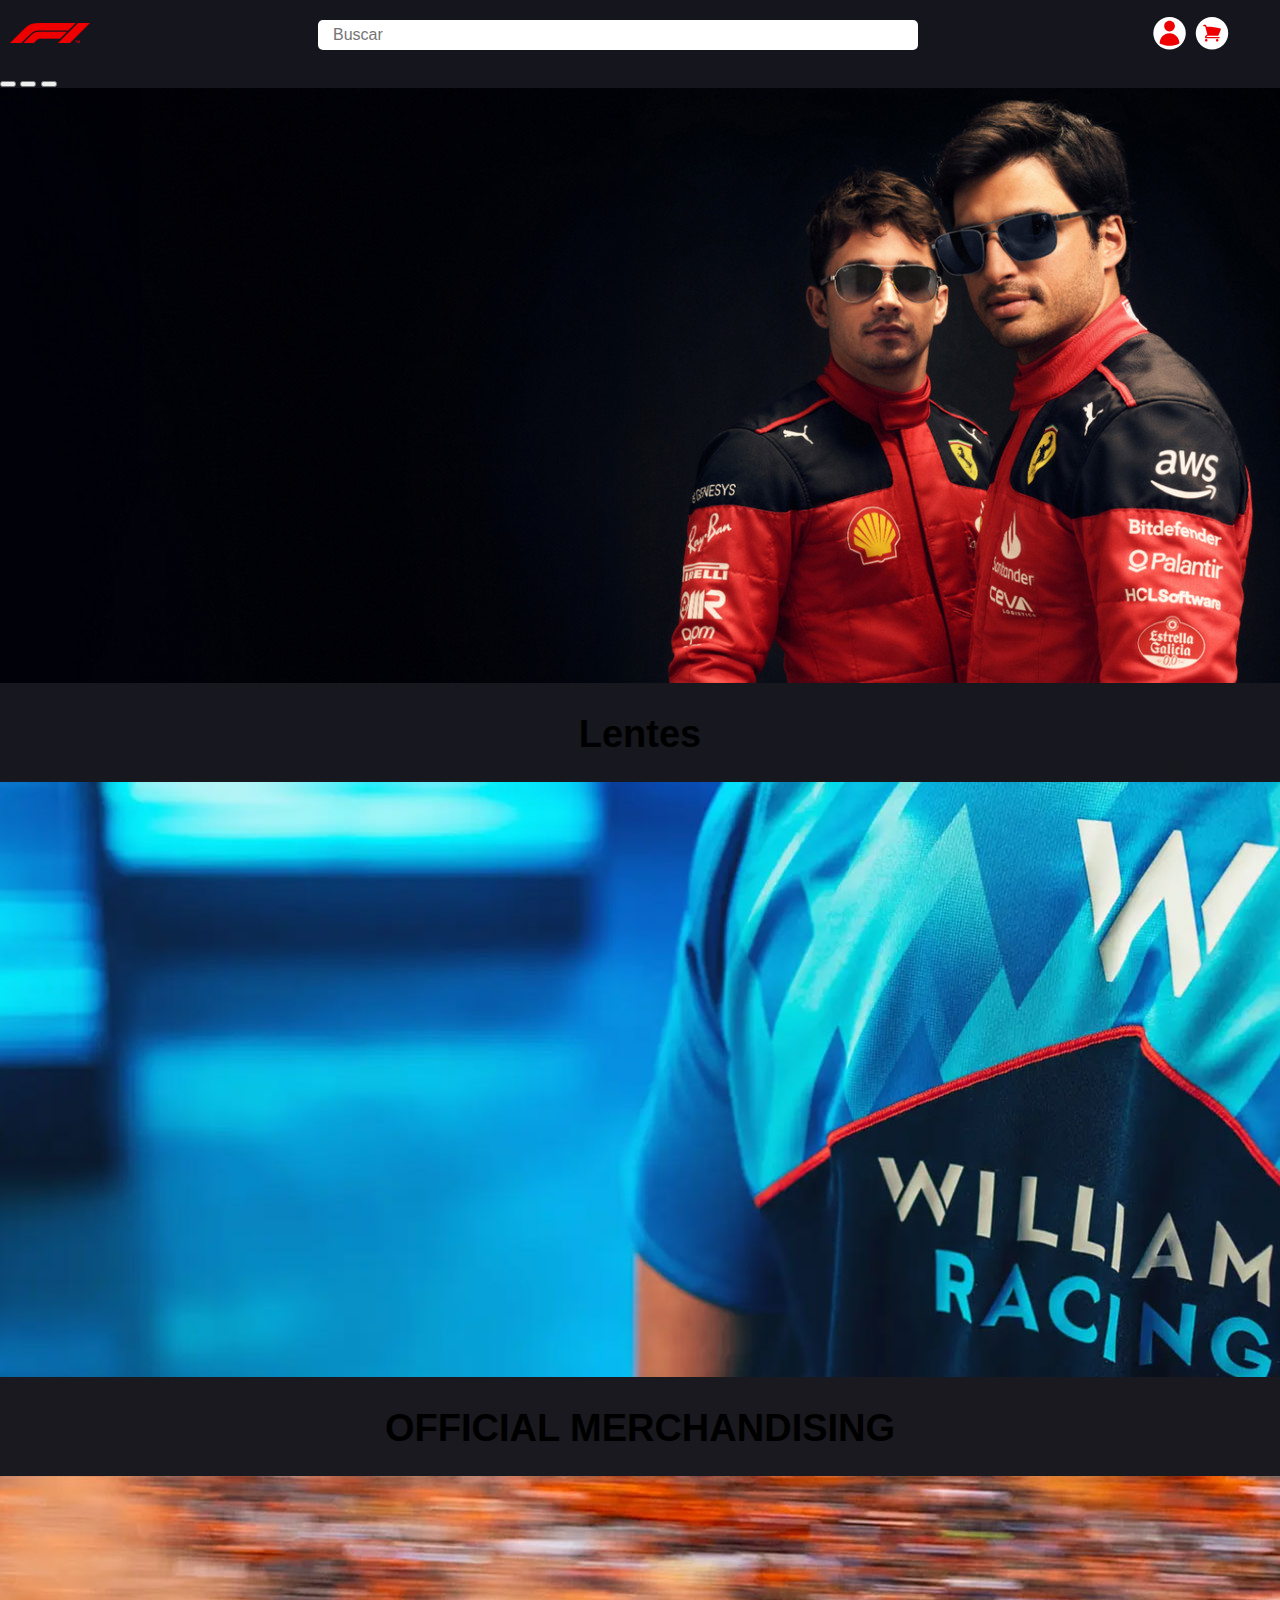
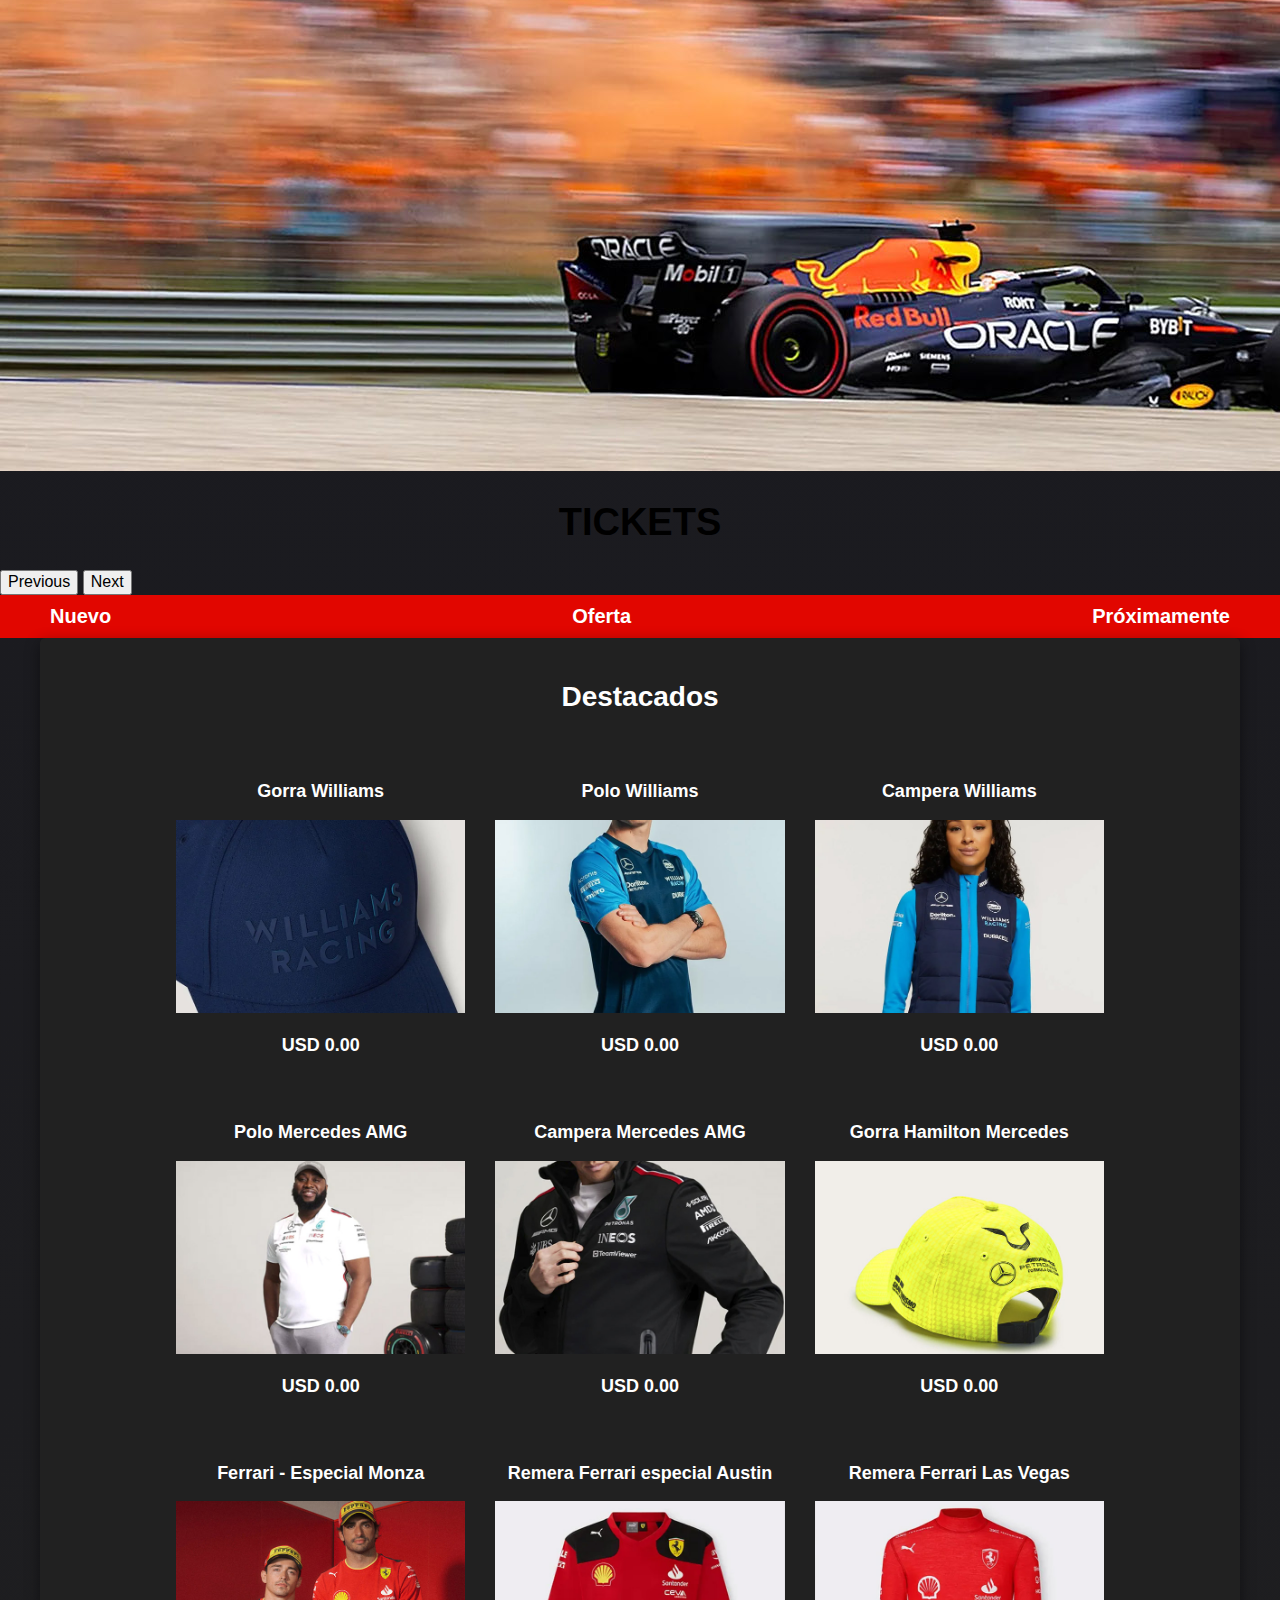
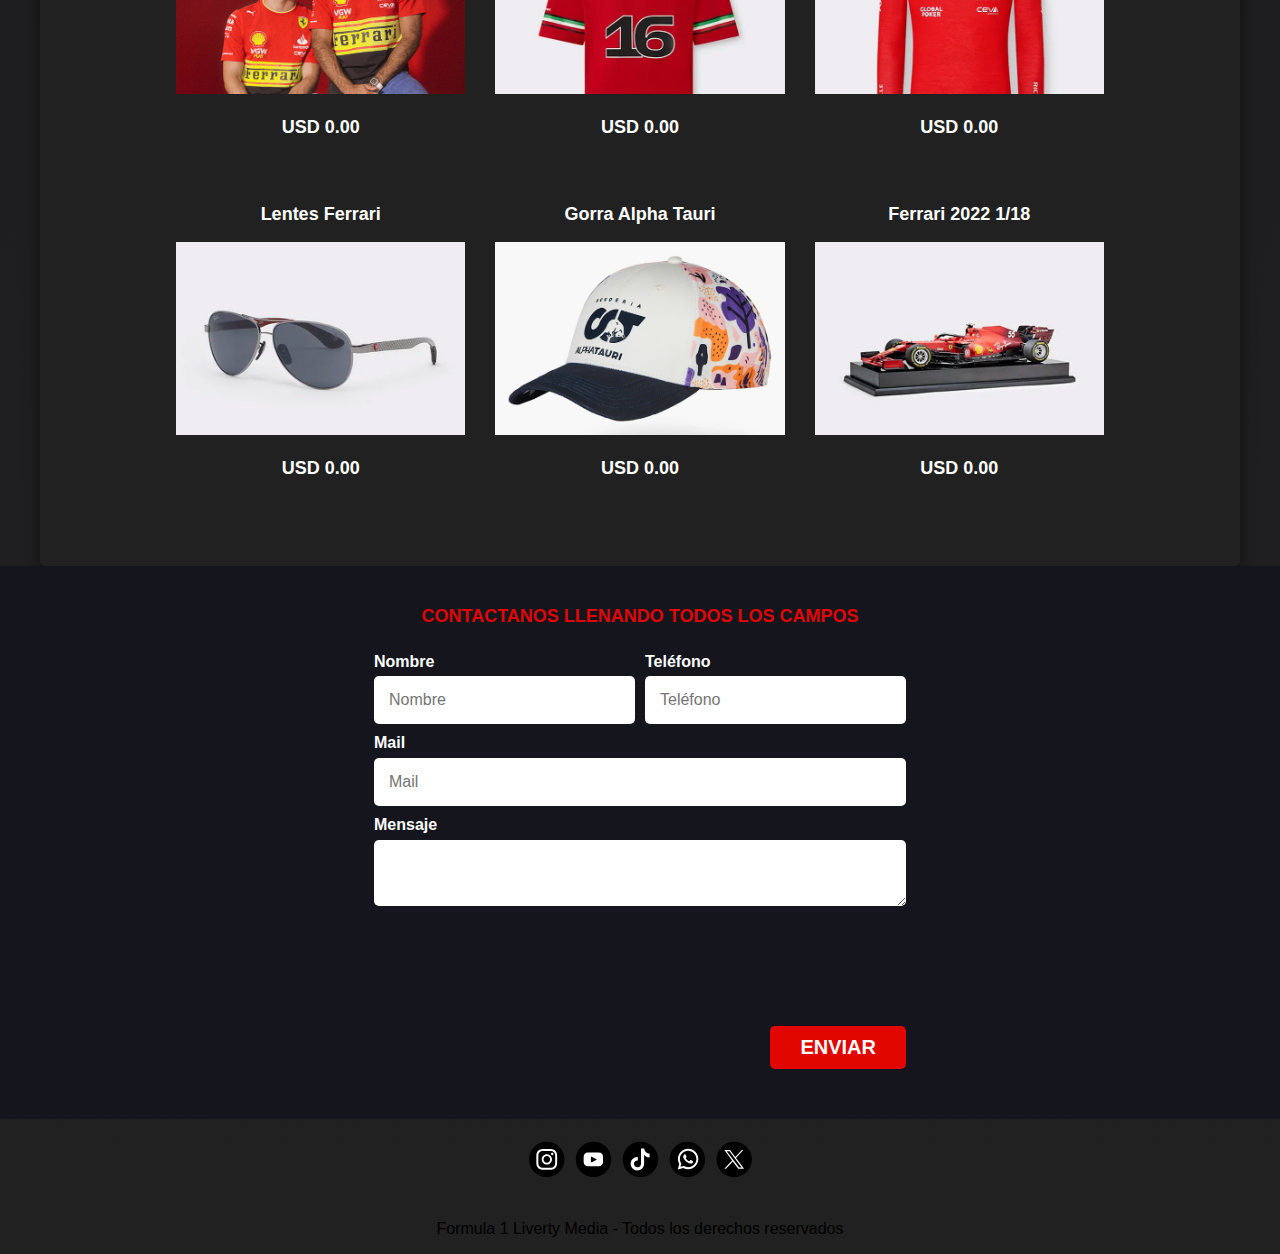
<file: index.html>
<!DOCTYPE html>
<html lang="en">
<head>
    <meta charset="UTF-8">
    <meta http-equiv="X-UA-Compatible" content="IE=edge">
    <meta name="viewport" content="width=device-width, initial-scale=1.0">
    <title>f1Store</title>
    <link rel=preload href="style/normalize.css" as="styile">
    <link rel="stylesheet" href="style/normalize.css">
    <link href="https://fonts.googleapis.com/css2?family=Krub:wght@400;700&family=Roboto:wght@400;700&display=swap" rel="stylesheet">
	<link rel=preload href="style/style.css" as="styile">
    <link href="style/style.css" rel="stylesheet">
    <link href="https://cdn.jsdelivr.net/npm/bootstrap@5.3.2/dist/css/bootstrap.min.css" rel="stylesheet" integrity="sha384-T3c6CoIi6uLrA9TneNEoa7RxnatzjcDSCmG1MXxSR1GAsXEV/Dwwykc2MPK8M2HN" crossorigin="anonymous">
    <script src="https://cdn.jsdelivr.net/npm/bootstrap@5.3.2/dist/js/bootstrap.bundle.min.js" integrity="sha384-C6RzsynM9kWDrMNeT87bh95OGNyZPhcTNXj1NW7RuBCsyN/o0jlpcV8Qyq46cDfL" crossorigin="anonymous"></script>
</head>

<body>
    <header>
        <a href="logo">
            <img class="f1Ico" src="imagenes/F1.svg.png" alt="">
            
        </a>     
        <input class="buscador" type="text" placeholder="Buscar">   

        <Div>
          <img class="f1Ico2" src="imagenes/Icons.svg" alt="">
             
        </Div>
        
    </header>

   
    <div id="carouselExampleCaptions" class="carousel slide ">
        <div class="carousel-indicators">
          <button type="button" data-bs-target="#carouselExampleCaptions" data-bs-slide-to="0" class="active" aria-current="true" aria-label="Slide 1"></button>
          <button type="button" data-bs-target="#carouselExampleCaptions" data-bs-slide-to="1" aria-label="Slide 2"></button>
          <button type="button" data-bs-target="#carouselExampleCaptions" data-bs-slide-to="2" aria-label="Slide 3"></button>
        </div>
        <div class="carousel-inner">
          <div class="carousel-item active">
            <img src="/imagenes/banner/1.jpg" class="d-block w-100" alt="...">
            <div class="carousel-caption d-none d-md-block">
              <h1>Lentes</h1>
            </div>
          </div>
          <div class="carousel-item">
            <img src="/imagenes/banner/2.jpg" class="d-block w-100" alt="...">
            <div class="carousel-caption d-none d-md-block">
              <h1>OFFICIAL MERCHANDISING</h1>
            </div>
          </div>
          <div class="carousel-item">
            <img src="/imagenes/banner/3.jpg" class="d-block w-100" alt="...">
            <div class="carousel-caption d-none d-md-block">
              <h1>TICKETS</h1>
            </div>
          </div>
        </div>
        <button class="carousel-control-prev" type="button" data-bs-target="#carouselExampleCaptions" data-bs-slide="prev">
          <span class="carousel-control-prev-icon" aria-hidden="true"></span>
          <span class="visually-hidden">Previous</span>
        </button>
        <button class="carousel-control-next" type="button" data-bs-target="#carouselExampleCaptions" data-bs-slide="next">
          <span class="carousel-control-next-icon" aria-hidden="true"></span>
          <span class="visually-hidden">Next</span>
        </button>
      </div>
      
    

   <!--<Section class="hero">
        <div class="contenido-hero"> 
            <h2 class="titulo" >Formula 1 <span>Store</span></h2>


            <div class="ubicacion">
                    <path stroke="none" d="M0 0h24v24H0z" fill="none" />
                    <path d="M9 11a3 3 0 1 0 6 0a3 3 0 0 0 -6 0" />
                    <path d="M17.657 16.657l-4.243 4.243a2 2 0 0 1 -2.827 0l-4.244 -4.243a8 8 0 1 1 11.314 0z" />
                </svg></p>
                
            </div>
           
           
        </div>.contendido-hero 
    </Section>-->
    


    <div class="nav-bg">
        <nav class="navegacion-principal contenedor">
            <a href="#">Nuevo</a>
            <a href="/oferta.html">Oferta</a>
            <a href="#">Próximamente</a>
        </nav>
    </div>
   


    <Main class="contenedor sombra">
        <h2 class="tituloMine">Destacados</h2>



        <div class="img-gallery">

            <Section class="servicio">
                <h3>Gorra Williams</h3>
                <img src="imagenes/Modificadas/1.jpg" onclick="openFulImg(this.src)" alt="">
                <h3 class="desciptionProduct">USD 0.00 </h3>
                
            </Section>
            <Section class="servicio">
                <h3>Polo Williams</h3> 
                <img src="imagenes/Modificadas/2.jpg" onclick="openFulImg(this.src)" alt="">
                <h3 class="desciptionProduct">USD 0.00 </h3>
               
            </Section>
            <Section class="servicio">
                <h3>Campera Williams</h3>
                <img src="imagenes/Modificadas/3.jpg" onclick="openFulImg(this.src)" alt="">
                <h3 class="desciptionProduct">USD 0.00 </h3>
                
            </Section>
            <Section class="servicio">
                <h3>Polo Mercedes AMG</h3>
                <img src="imagenes/Modificadas/4.jpg" onclick="openFulImg(this.src)" alt="">
                <h3 class="desciptionProduct">USD 0.00 </h3>
                
            </Section>
            <Section class="servicio">
                <h3>Campera Mercedes AMG</h3>
                <img src="imagenes/Modificadas/5.jpg" onclick="openFulImg(this.src)" alt="">
                <h3 class="desciptionProduct">USD 0.00 </h3>
                
            </Section>
            <Section class="servicio">
                <h3>Gorra Hamilton Mercedes</h3>
                <img src="imagenes/Modificadas/6.jpg" onclick="openFulImg(this.src)" alt="">
                <h3 class="desciptionProduct">USD 0.00 </h3>
                
            </Section>
            <Section class="servicio">
                <h3>Ferrari - Especial Monza</h3>
                <img src="imagenes/Modificadas/7.jpg" onclick="openFulImg(this.src)" alt="">
                <h3 class="desciptionProduct">USD 0.00 </h3>
                
            </Section>
            <Section class="servicio">
                <h3>Remera Ferrari especial Austin</h3>
                <img src="imagenes/Modificadas/8.jpg" onclick="openFulImg(this.src)" alt="">
                <h3 class="desciptionProduct">USD 0.00 </h3>
                
            </Section>
            <Section class="servicio">
                <h3>Remera Ferrari Las Vegas</h3>
                <img src="imagenes/Modificadas/9.jpg" onclick="openFulImg(this.src)" alt="">
                <h3 class="desciptionProduct">USD 0.00 </h3>
                
            </Section>
            <Section class="servicio">
                <h3>Lentes Ferrari</h3>
                <img src="imagenes/Modificadas/10.jpg" onclick="openFulImg(this.src)" alt="">
                <h3 class="desciptionProduct">USD 0.00 </h3>
                
            </Section>
            <Section class="servicio">
                <h3>Gorra Alpha Tauri</h3>
                <img src="imagenes/Modificadas/11.jpg" onclick="openFulImg(this.src)" alt="">
                <h3 class="desciptionProduct">USD 0.00 </h3>
               
            </Section>
            <Section class="servicio">
                <h3>Ferrari 2022 1/18</h3>
                <img src="imagenes/Modificadas/12.jpg" onclick="openFulImg(this.src)" alt="">
                <h3 class="desciptionProduct">USD 0.00 </h3>
               
            </Section>
            

    
        </div>

<!--
        <div class="servicios"> 
            <Section class="servicio">
                <h3>Diseño Web</h3>
                <img src="imagenes/Modificadas/1.jpg" onclick="openFulImg(this.src)" alt="">
                <p>Sed volutpat leo velit. Quisque viverra dictum tellus, a dignissim felis viverra pellentesque. </p>
            </Section>

            <Section class="servicio">
                <h3>Aplicaciones Web </h3>
                
                <img src="imagenes/Modificadas/2.jpg" onclick="openFulImg(this.src)" alt="">
                         
                <p>Sed volutpat leo velit. Quisque viverra dictum tellus, a dignissim felis viverra pellentesque. </p>
            </Section>

            <section class="servicio">
                <h3>E-Comerce </h3>
                <div class="iconos">
                    <img src="imagenes/Modificadas/3.jpg" onclick="openFulImg(this.src)" alt="">
                </div>
                <p>Sed volutpat leo velit. Quisque viverra dictum tellus, a dignissim felis viverra pellentesque. </p>
            </section>
        </div> Cierre de clase de servicios-->
    
       
    </Main>

    <Section class="sectionForm">
        <form class="formulario"> 

            <fieldset>
                <legend>Contactanos Llenando Todos los Campos</legend>
                <div class="contenedor-campos">
                    <div class="campo">
                        <Label>Nombre</Label>
                        <input class="input-text" type="text" placeholder="Nombre">
                    </div>

                    <div class="campo">
                        <label>Teléfono</label>
                        <input class="input-text" type="tel" placeholder="Teléfono">
                    </div>

                    <div class="campo">
                        <label>Mail</label>
                        <input class="input-text" type="email" placeholder="Mail">
                    </div>

                    <div class="campo">
                        <label>Mensaje</label>
                        <textarea class="input-text"></textarea>
                    </div>

                </div>  <!--Este es el contenedor de los campos-->

                <div class="alinear-derecha flex">
                <input class="boton w-100" type="submit" value="Enviar">
                </div>
               

            </fieldset>
        </form>
    </Section>

    <footer class="footer">
    <img class="f1Ico2" src="imagenes/redes.svg" alt="">

        <p>Formula 1 Liverty Media - Todos los derechos reservados</p>
    </footer>

</body>

</html>
</file>
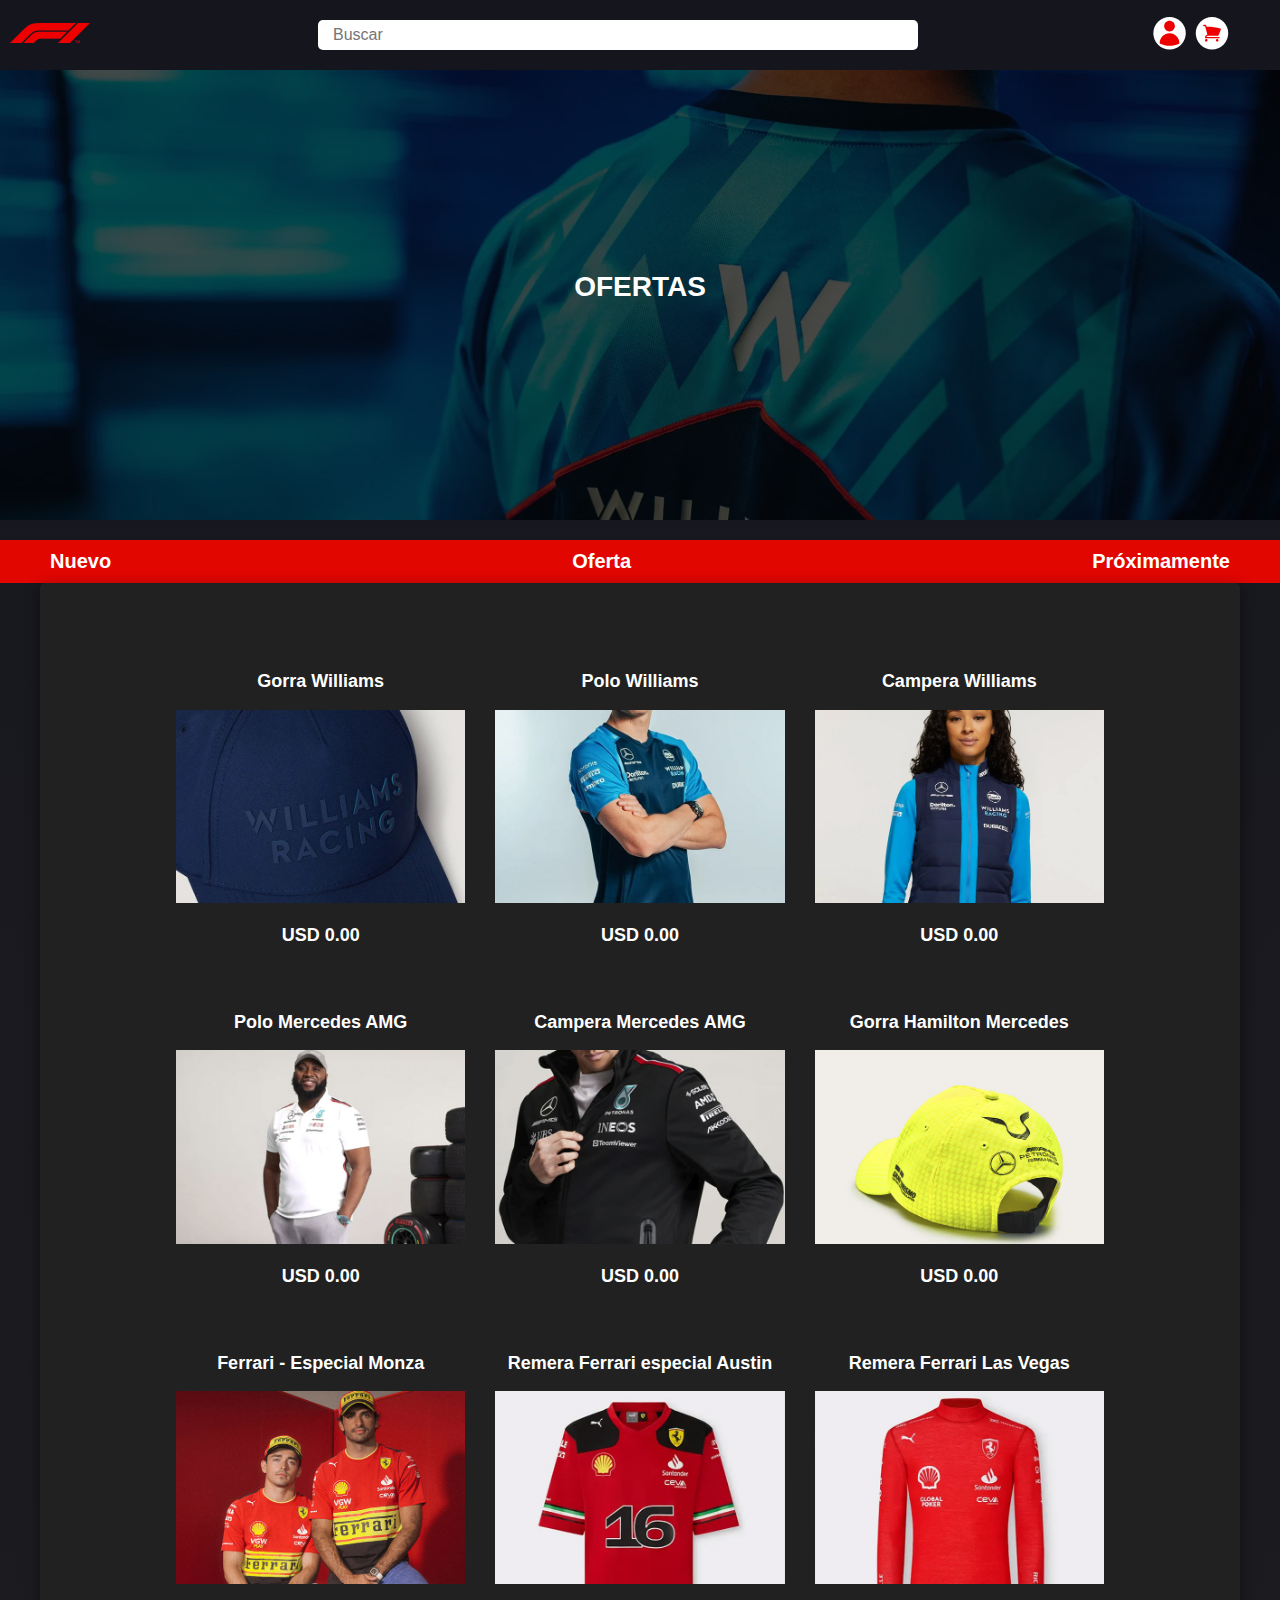
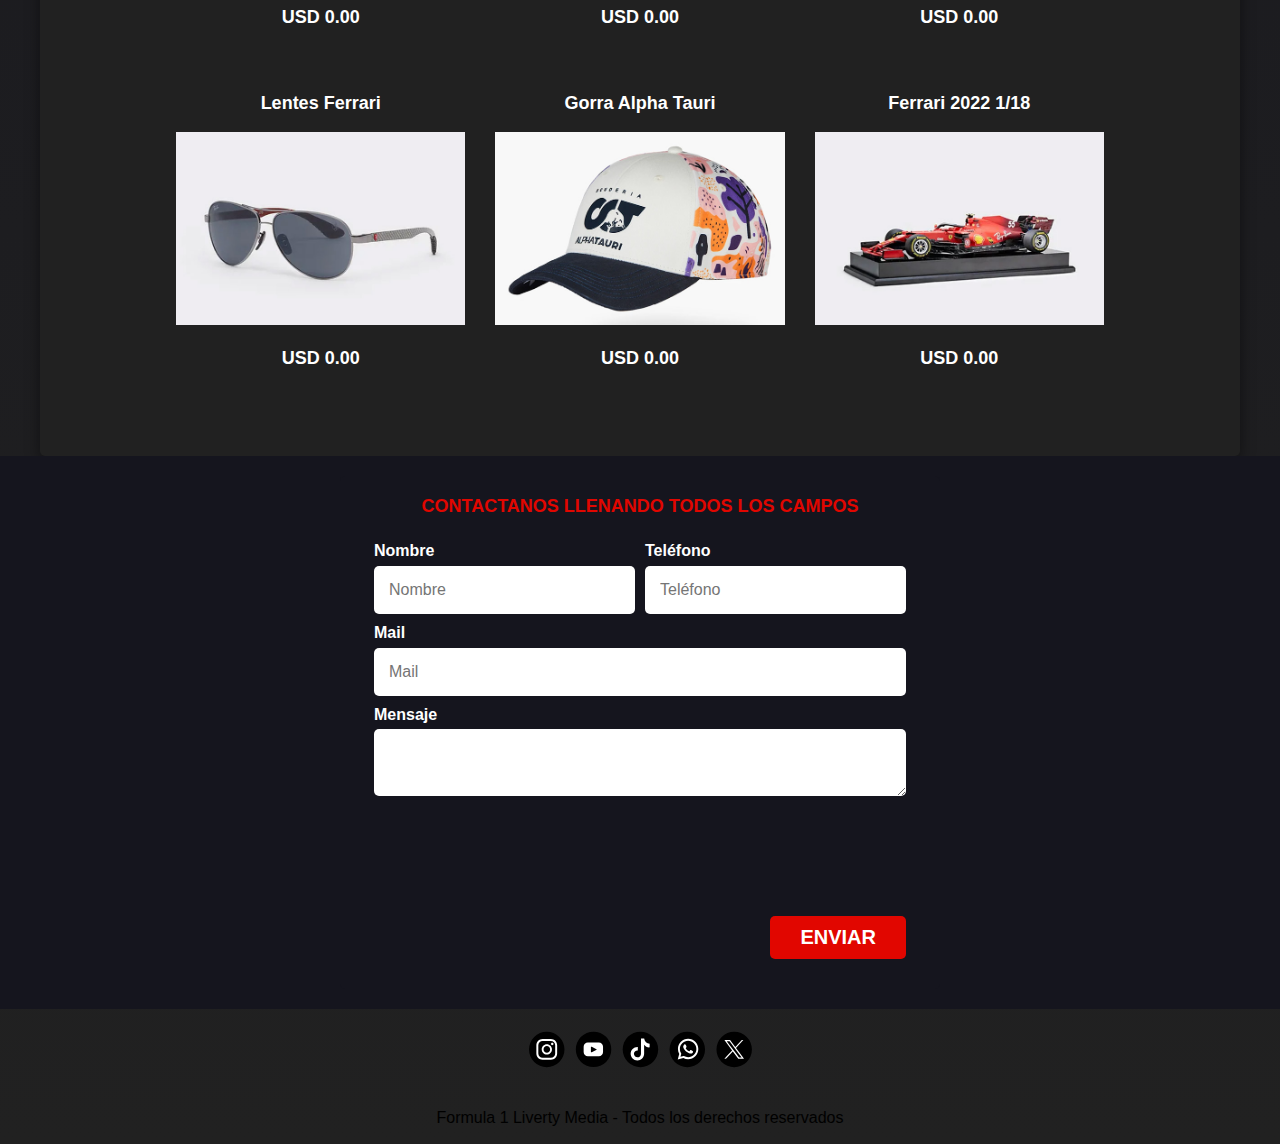
<file: oferta.html>
<!DOCTYPE html>
<html lang="en">
<head>
    <meta charset="UTF-8">
    <meta http-equiv="X-UA-Compatible" content="IE=edge">
    <meta name="viewport" content="width=device-width, initial-scale=1.0">
    <title>f1Store</title>
    <link rel=preload href="style/normalize.css" as="styile">
    <link rel="stylesheet" href="style/normalize.css">
    <link href="https://fonts.googleapis.com/css2?family=Krub:wght@400;700&family=Roboto:wght@400;700&display=swap" rel="stylesheet">
	<link rel=preload href="style/style.css" as="styile">
    <link href="style/style.css" rel="stylesheet">
</head>

<body>
    <header>
        <a>
            <img class="f1Ico" href="/index.html" src="imagenes/F1.svg.png" alt="">
            
        </a>     
        <input class="buscador" type="text" placeholder="Buscar">   

        <Div>
          <img class="f1Ico2" src="imagenes/Icons.svg" alt="">
             
        </Div>
        
    </header>


    <Section class="hero2">
        <div class="contenido-hero"> 
            <h2 class="titulo" >OFERTAS</h2>


            <div class="ubicacion">
                    <path stroke="none" d="M0 0h24v24H0z" fill="none" />
                    <path d="M9 11a3 3 0 1 0 6 0a3 3 0 0 0 -6 0" />
                    <path d="M17.657 16.657l-4.243 4.243a2 2 0 0 1 -2.827 0l-4.244 -4.243a8 8 0 1 1 11.314 0z" />
                </svg></p>
                
            </div>
           
           
        </div> <!-- .contendido-hero -->
    </Section>


    <div class="nav-bg">
        <nav class="navegacion-principal contenedor">
            <a href="#">Nuevo</a>
            <a href="#">Oferta</a>
            <a href="#">Próximamente</a>
        </nav>
    </div>
   


    <Main class="contenedor sombra">
        
        <div class="img-gallery">

            <Section class="servicio">
                <h3>Gorra Williams</h3>
                <img src="imagenes/Modificadas/1.jpg" onclick="openFulImg(this.src)" alt="">
                <h3 class="desciptionProduct">USD 0.00 </h3>
                
            </Section>
            <Section class="servicio">
                <h3>Polo Williams</h3> 
                <img src="imagenes/Modificadas/2.jpg" onclick="openFulImg(this.src)" alt="">
                <h3 class="desciptionProduct">USD 0.00 </h3>
               
            </Section>
            <Section class="servicio">
                <h3>Campera Williams</h3>
                <img src="imagenes/Modificadas/3.jpg" onclick="openFulImg(this.src)" alt="">
                <h3 class="desciptionProduct">USD 0.00 </h3>
                
            </Section>
            <Section class="servicio">
                <h3>Polo Mercedes AMG</h3>
                <img src="imagenes/Modificadas/4.jpg" onclick="openFulImg(this.src)" alt="">
                <h3 class="desciptionProduct">USD 0.00 </h3>
                
            </Section>
            <Section class="servicio">
                <h3>Campera Mercedes AMG</h3>
                <img src="imagenes/Modificadas/5.jpg" onclick="openFulImg(this.src)" alt="">
                <h3 class="desciptionProduct">USD 0.00 </h3>
                
            </Section>
            <Section class="servicio">
                <h3>Gorra Hamilton Mercedes</h3>
                <img src="imagenes/Modificadas/6.jpg" onclick="openFulImg(this.src)" alt="">
                <h3 class="desciptionProduct">USD 0.00 </h3>
                
            </Section>
            <Section class="servicio">
                <h3>Ferrari - Especial Monza</h3>
                <img src="imagenes/Modificadas/7.jpg" onclick="openFulImg(this.src)" alt="">
                <h3 class="desciptionProduct">USD 0.00 </h3>
                
            </Section>
            <Section class="servicio">
                <h3>Remera Ferrari especial Austin</h3>
                <img src="imagenes/Modificadas/8.jpg" onclick="openFulImg(this.src)" alt="">
                <h3 class="desciptionProduct">USD 0.00 </h3>
                
            </Section>
            <Section class="servicio">
                <h3>Remera Ferrari Las Vegas</h3>
                <img src="imagenes/Modificadas/9.jpg" onclick="openFulImg(this.src)" alt="">
                <h3 class="desciptionProduct">USD 0.00 </h3>
                
            </Section>
            <Section class="servicio">
                <h3>Lentes Ferrari</h3>
                <img src="imagenes/Modificadas/10.jpg" onclick="openFulImg(this.src)" alt="">
                <h3 class="desciptionProduct">USD 0.00 </h3>
                
            </Section>
            <Section class="servicio">
                <h3>Gorra Alpha Tauri</h3>
                <img src="imagenes/Modificadas/11.jpg" onclick="openFulImg(this.src)" alt="">
                <h3 class="desciptionProduct">USD 0.00 </h3>
               
            </Section>
            <Section class="servicio">
                <h3>Ferrari 2022 1/18</h3>
                <img src="imagenes/Modificadas/12.jpg" onclick="openFulImg(this.src)" alt="">
                <h3 class="desciptionProduct">USD 0.00 </h3>
               
            </Section>
            

    
        </div>

    </Main>

    <Section class="sectionForm">
        <form class="formulario"> 

            <fieldset>
                <legend>Contactanos Llenando Todos los Campos</legend>
                <div class="contenedor-campos">
                    <div class="campo">
                        <Label>Nombre</Label>
                        <input class="input-text" type="text" placeholder="Nombre">
                    </div>

                    <div class="campo">
                        <label>Teléfono</label>
                        <input class="input-text" type="tel" placeholder="Teléfono">
                    </div>

                    <div class="campo">
                        <label>Mail</label>
                        <input class="input-text" type="email" placeholder="Mail">
                    </div>

                    <div class="campo">
                        <label>Mensaje</label>
                        <textarea class="input-text"></textarea>
                    </div>

                </div> 

                <div class="alinear-derecha flex">
                <input class="boton w-100" type="submit" value="Enviar">
                </div>
               

            </fieldset>
        </form>
    </Section>

    <footer class="footer">
    <img class="f1Ico2" src="imagenes/redes.svg" alt="">

        <p>Formula 1 Liverty Media - Todos los derechos reservados</p>
    </footer>

</body>

</html>
</file>
<file: style/style.css>
:root{
    --blanco: #ffffff;
    --oscuro: #212121;
    --primario: #E10600;
    --secundario: #0097a7;
    --gris: #15151E;
    --grisClaro: #d9eff3;

}

/*Globales**/
html{
    font-size: 62.5%;
    box-sizing: border-box;    
}


*, *:before, *:after {
    box-sizing: inherit;
}


body{
    font-size: 16px; /* 1 rem = 10px*/
    font-family:Arial, Helvetica, sans-serif;
    background-image: linear-gradient(to top, var(--oscuro) 0%, var(--gris) 100%);
}

.sombra {
    -webkit-box-shadow: 0px 5px 15px 0px rgba(0,0,0,0.45);
    -moz-box-shadow: 0px 5px 15px 0px rgba(0,0,0,0.45);
    box-shadow: 0px 5px 15px 0px rgba(0,0,0,0.45);
    background-color: var(--oscuro);
    padding: 2rem;
    border-radius: .5rem;
}

/*Tipografías**/

h1 {
    font-size: 3.8rem;
}

h2 {
    font-size: 2.8rem;
}

h3 {
    font-size: 1.8rem;
}

h1,h2,h3 {
    text-align: center;
}

.backText {
    background-color: rgb(0 0 0 / 70%);
    color: var(--blanco);
}

/*Títulos**/
.titulo span {
    font-size: 2.5rem;
    text-align: left;
}

.contenedor {
    max-width: 120rem;
    margin: 0 auto 0 auto;
}


/*header**/
header {
    display: flex;
    height: 70px;
    justify-content: space-between;
    align-items: center;
    background-color: var(--gris);
    padding: 10px;
}

.buscador {
    width: 100%;
    border: none;
    padding: 1.5rem;
    border-radius: .5rem;
    height: 2rem;
    width: min( 60rem, 100%);
}

.textoheader {
    display: inline;
    color: white;
    text-decoration: none;
}

.f1Ico {
    height: 20px;
    position:initial;
    margin-bottom: 2rem;
    margin-top: 2rem;
    color: var(--grisClaro);
}

.f1Ico2 {
    height: 40px;
    position:initial;
    margin-bottom: 2rem;
    margin-top: 2rem;
    color: var(--grisClaro);
}




.icoUser {
    height: 40px;
    display: flex;
    margin-right: 10px;
}


/*Botónes**/
.boton {
    background-color: var(--primario);
    color: var(--blanco);
    padding: 1rem 3rem;
    margin-top: 1rem;
    font-size: 2rem;
    text-decoration: none;
    text-transform: uppercase;
    font-weight: bold;
    border-radius: .5rem;
    width: 90%;
    text-align: center;
    border: none;
}

@media (min-width: 768px) {
    .boton {
        width: auto;
    }
}

.boton:hover {
    cursor:pointer;
}

/*Utilidades**/
.w-100 {
    width: 100%;
}

@media (min-width: 768px) {
    .w-100 {
        width: auto;
    }
}


.flex {
    display: flex;
}


.alinear-derecha {
    justify-content: flex-end;
}


/*Navegación Principal**/
.nav-bg{
    background-color: var(--primario);
}

.navegacion-principal {
    display: flex;
    flex-direction: column;
    justify-content: space-between;
   
}

@media (min-width: 768px) {
    .navegacion-principal {
        flex-direction: row;
    }
}


.navegacion-principal a {
    color: var(--blanco);
    text-decoration: none;
   font-size: 2rem;
   font-weight: 700;
   padding: 1rem;
}

.navegacion-principal a:hover{
    background-color: var(--blanco);
    color: var(--primario);
}



/*Hero**/

.tituloMine {
    color: var(--blanco);
    align-items: flex-start;
}

.hero {
    background-image: url(../imagenes/1.jpg);
    background-repeat: no-repeat;
    background-size: cover;
    height: 450px;
    position: relative;
    margin-bottom: 2rem;
}

.hero2 {
    background-image: url(../imagenes/12.webp);
    background-repeat: no-repeat;
    background-size: cover;
    height: 450px;
    position: relative;
    margin-bottom: 2rem;
}


.contenido-hero {
    position: absolute;
    background-color: rgba(0,0,0 .7); /** Anterior **/
    background-color: rgb(0 0 0 / 70%);
    width: 100%;
    height: 100%;

    display: flex;
    flex-direction: column;
    align-items: left;
    justify-content: center;
}

.contenido-hero h2,
.contenido-hero p {
    color: var(--blanco);
}

.ubicacion {
    display: flex;
    align-items: center;
}


/*Servicios**/

@media (min-width: 768px) {
    .servicios {
        display: grid;
        grid-template-columns: 1fr 1fr 1fr;
        column-gap: 1rem;
    }
}




.servicio h3 {
    color: var(--blanco);
}

.servicio p {
    line-height: 2;
    font-weight: 400;
    text-align: center;
}

.servicio .iconos{
    height: 12rem;
    width: 12rem;
    background-color: var(--primario);
    border-radius: 50%;
    display: flex;
    justify-content: center;
    align-items: center;
}


/*******
Galeria Imágenes
**********/

.img-gallery {
    width: 80%;
    margin: 50px auto 50px;
    display: grid;
    grid-template-columns: repeat(auto-fit,minmax(240px,1fr));
    gap: 30px;
}

.img-gallery img{
    width: 100%;
    cursor: pointer;
    transition: 1s;
}

.img-gallery img:hover{
    transform: scale(1.2);
}



.ful-img{
    width: 100%;
    height: 100vh;
    background-color: rgba(0, 0, 0, 0.9);
    position: fixed;
    top: 0;
    left: 0;
    display: none;
    align-items: center;
    justify-content: center;
    z-index: 99;
}

.ful-img span{
    position: absolute;
    top: 5%;
    right: 5%;
    font-size: 30px;
    color: var(--blanco);
    cursor: pointer;
}

.ful-img img{
    width: 90%;
    max-width: 500px;
}

@media screen and (max-width:400px){
    h1{
        text-decoration: underline;
    }
    h1::before{
        display: none;
    }
    h1 span{
        padding: 0;
    }
}

.desciptionProduct {
    color: var(--blanco);
}

/*Contacto**/
.sectionForm {
    background-color: var(--gris);
    padding: 2rem;
}

.formulario {
    background-color: var(--gris);
    width: min( 60rem, 100%); /**Utilizar el valor más pequeño**/
    margin: 0 auto;
    padding: 2rem;
    border-radius: .5rem;    
}

.formulario fieldset {
    border: none;
}

.formulario legend {
    text-align: center;
    font-size: 1.8rem;
    text-transform: uppercase;
    font-weight: 700;
    margin-bottom: 2rem;
    color: var(--primario);
}

@media (min-width: 768px) {
    .contenedor-campos {
        display: grid;
        grid-template-columns: repeat(2, 1fr);
        grid-template-rows: auto auto 20rem;
        column-gap: 1rem;
    }

    .campo:nth-child(3),
    .campo:nth-child(4) {
        grid-column: 1 / 3;
    }
}

.campo {
    margin-bottom: 1rem;
}

.campo label {
    color: var(--blanco);
    font-weight: bold;
    margin-bottom: .5rem;
    display: block;
}

.input-text {
    width: 100%;
    border: none;
    padding: 1.5rem;
    border-radius: .5rem;
}

.enviar .boton {
    width: 100%;
}

/**Footer**/

.footer {
    text-align: center;
}
</file>
